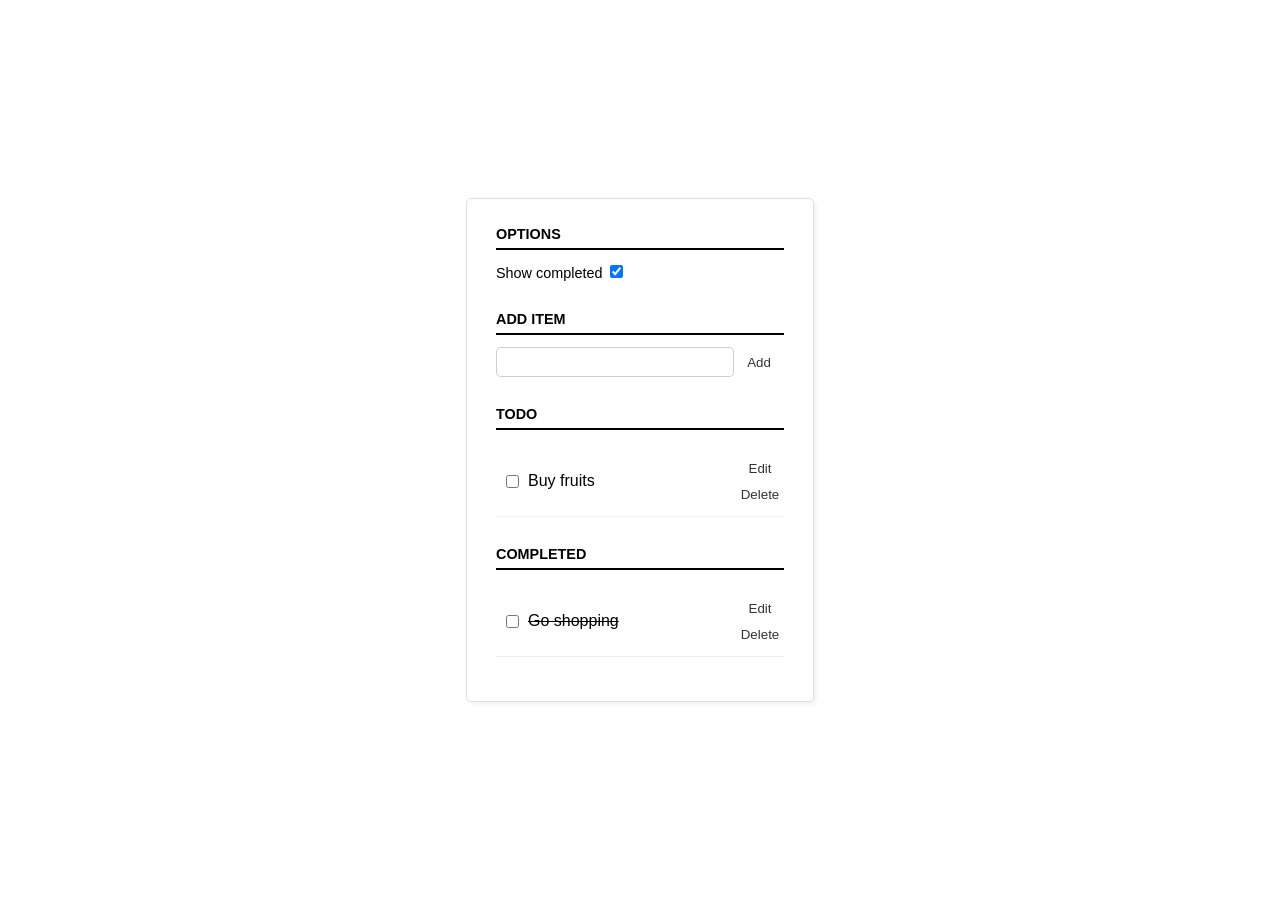
<file: index.html>
<!DOCTYPE html>
<html>
  <head>
    <title>Todo State</title>
    <meta charset="UTF-8" />
    <script defer src="index.js"></script>
    <link rel="stylesheet" href="styles.css" />
  </head>

  <body>
    <main>
      <section class="options-section">
        <h2 class="title">OPTIONS</h2>
        <label>
          Show completed
          <input class="show-completed-checkbox" type="checkbox" checked />
        </label>
      </section>
      <section class="add-todo-section">
        <h2 class="title">ADD ITEM</h2>
        <form class="add-item">
          <input
            class="text-input"
            type="text"
            name="text"
            required
            minlength="3"
          />
          <button type="submit">Add</button>
        </form>
      </section>
      <section class="todo-section">
        <h2 class="title">TODO</h2>
        <ul class="todo-list"></ul>
      </section>
      <section class="completed-section">
        <h2 class="completed-title">COMPLETED</h2>
        <ul class="completed-list"></ul>
      </section>
    </main>
  </body>
</html>
</file>
<file: styles.css>
body {
    margin: 0;
    font-family: sans-serif;
  
    height: 100vh;
  
    display: grid;
    place-items: center;
  }
  
  main {
    width: 18rem;
  
    border: solid 1px #00000020;
    border-radius: 5px;
    padding: 0.9rem 1.8rem;
    box-shadow: 2px 2px 5px 0 #00000010;
  }
  
  section {
    margin-bottom: 1.8rem;
  }
  
  label {
    font-size: 0.9rem;
  }
  
  section .title {
    font-size: 0.9rem;
    border-bottom: solid 2px black;
    padding-bottom: 0.4rem;
  }
  .completed-title{
    font-size: 0.9rem;
    border-bottom: solid 2px black;
    padding-bottom: 0.4rem;
  }
  button {
    border: none;
    background: none;
    color: #000000cc;
  }
  
  form.add-item {
    display: grid;
    grid-template-columns: 1fr 50px;
  }
  
  form .text-input {
    border: solid 1px #00000030;
    border-radius: 5px;
    padding: 5px;
    font-size: 1rem;
  }
  
  ul {
    list-style: none;
    padding: 0;
  }
  
  .todo {
    display: grid;
    grid-template-columns: 2rem 1fr 3rem;
  
    padding: 10px 0;
    border-bottom: solid 1px #00000010;
  }
  
  /* .todo.completed .text {
    text-decoration: line-through;
  } */
  .completed-section .text{
    text-decoration: line-through;
  }
  
  .todo .button-section {
    display: grid;
    grid-template-rows: 1fr 1fr;
    grid-gap: 3px;
  }
  .button-section button{
    cursor: pointer;
  }
  .todo .completed-section,
  .todo .button-section {
    display: grid;
    place-content: center;
  }
  .wrapper{
    display: grid;
    grid-auto-flow: column;
    gap:15px;
  }
  .wrapper button{
    justify-self: end;
    cursor: pointer;
  }
</file>
